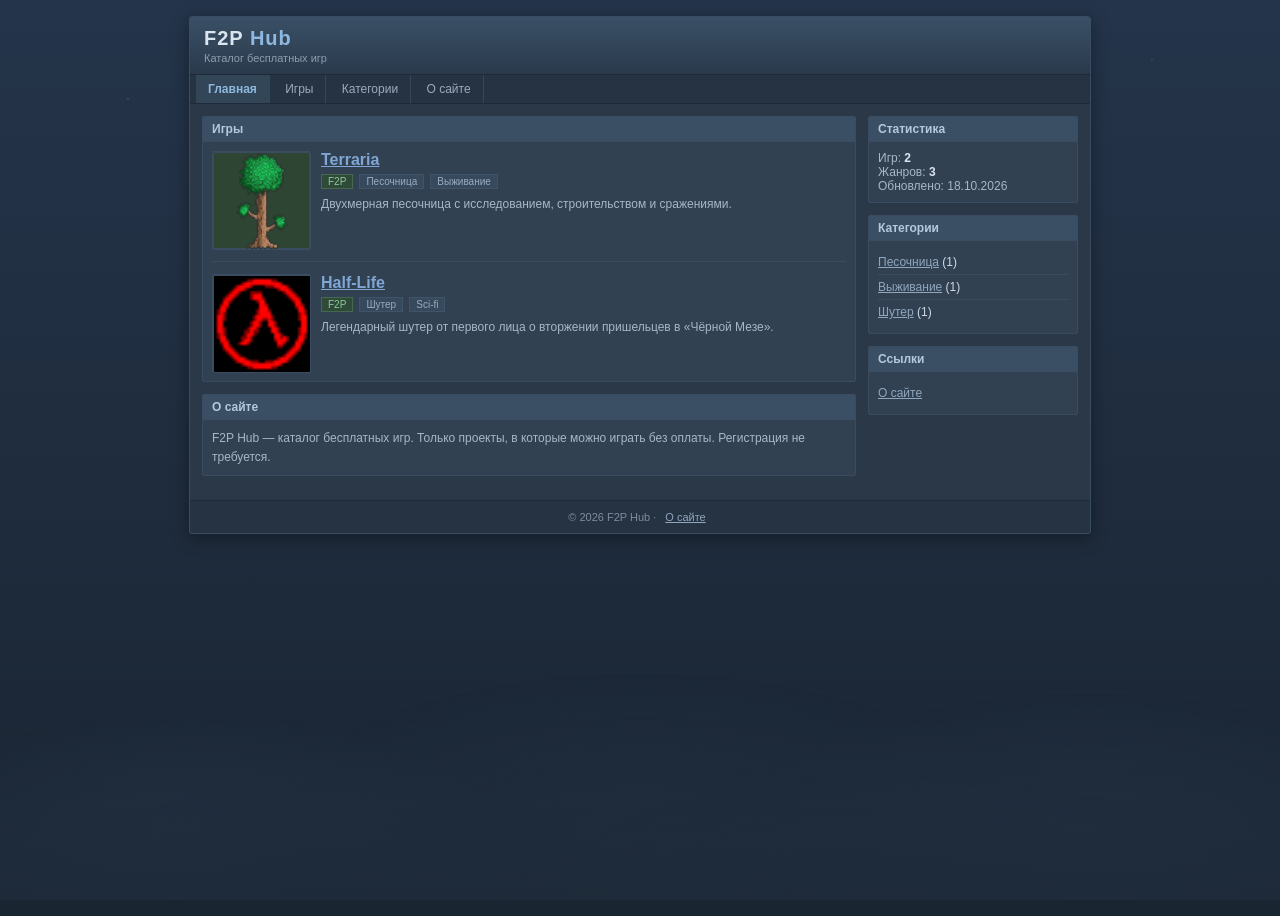
<file: index.html>
<!DOCTYPE html>
<html lang="ru">
<head>
<meta charset="UTF-8">
<meta name="viewport" content="width=device-width, initial-scale=1.0">
<title>F2P Hub — Каталог бесплатных игр</title>
<link rel="icon" type="image/svg+xml" href="favicon.svg">
<link rel="stylesheet" href="style.css">
</head>
<body>

<div class="bg-layer bg-stars"></div>
<div class="bg-layer bg-far"></div>
<div class="bg-layer bg-mid"></div>
<div class="bg-layer bg-fog"></div>

<div class="wrap">

  <div class="header">
    <h1>F2P <span>Hub</span></h1>
    <div class="sub">Каталог бесплатных игр</div>
  </div>

  <div class="nav">
    <a href="index.html" class="active">Главная</a>
    <a href="games.html">Игры</a>
    <a href="categories.html">Категории</a>
    <a href="about.html">О сайте</a>
  </div>

  <div class="layout">

    <div class="main">

      <div class="box">
        <div class="box-head">Игры</div>
        <div class="box-body">
          
          <div class="game" style="margin-bottom:12px;">
            <div class="game-icon"><img src="img/terraria.png" alt="Terraria"></div>
            <div>
              <div class="game-title"><a href="games/terraria.html">Terraria</a></div>
              <div class="game-meta">
                <span class="tag f2p">F2P</span>
                <span class="tag">Песочница</span>
                <span class="tag">Выживание</span>
              </div>
              <div class="game-desc">
                Двухмерная песочница с исследованием, строительством и сражениями.
              </div>
            </div>
          </div>

          <div class="game" style="border-top:1px solid #3a4c62; padding-top:12px;">
            <div class="game-icon"><img src="img/hl1.png" alt="Half-Life"></div>
            <div>
              <div class="game-title"><a href="games/hl1.html">Half-Life</a></div>
              <div class="game-meta">
                <span class="tag f2p">F2P</span>
                <span class="tag">Шутер</span>
                <span class="tag">Sci-fi</span>
              </div>
              <div class="game-desc">
                Легендарный шутер от первого лица о вторжении пришельцев в «Чёрной Мезе».
              </div>
            </div>
          </div>

        </div>
      </div>

      <div class="box">
        <div class="box-head">О сайте</div>
        <div class="box-body game-desc">
          F2P Hub — каталог бесплатных игр. Только проекты, в которые можно играть
          без оплаты. Регистрация не требуется.
        </div>
      </div>

    </div>

    <div class="side">

      <div class="box">
        <div class="box-head">Статистика</div>
        <div class="box-body" style="font-size:12px; color:#a8b6c6;">
          Игр: <b style="color:#dbe5f0;">2</b><br>
          Жанров: <b style="color:#dbe5f0;">3</b><br>
          Обновлено: 18.10.2026
        </div>
      </div>

      <div class="box">
        <div class="box-head">Категории</div>
        <div class="box-body">
          <ul class="side-list">
            <li><a href="categories.html">Песочница</a> (1)</li>
            <li><a href="categories.html">Выживание</a> (1)</li>
            <li><a href="categories.html">Шутер</a> (1)</li>
          </ul>
        </div>
      </div>

      <div class="box">
        <div class="box-head">Ссылки</div>
        <div class="box-body">
          <ul class="side-list">
            <li><a href="about.html">О сайте</a></li>
          </ul>
        </div>
      </div>

    </div>

  </div>

  <div class="footer">
    © 2026 F2P Hub · <a href="about.html">О сайте</a>
  </div>

</div>

</body>
</html>
</file>
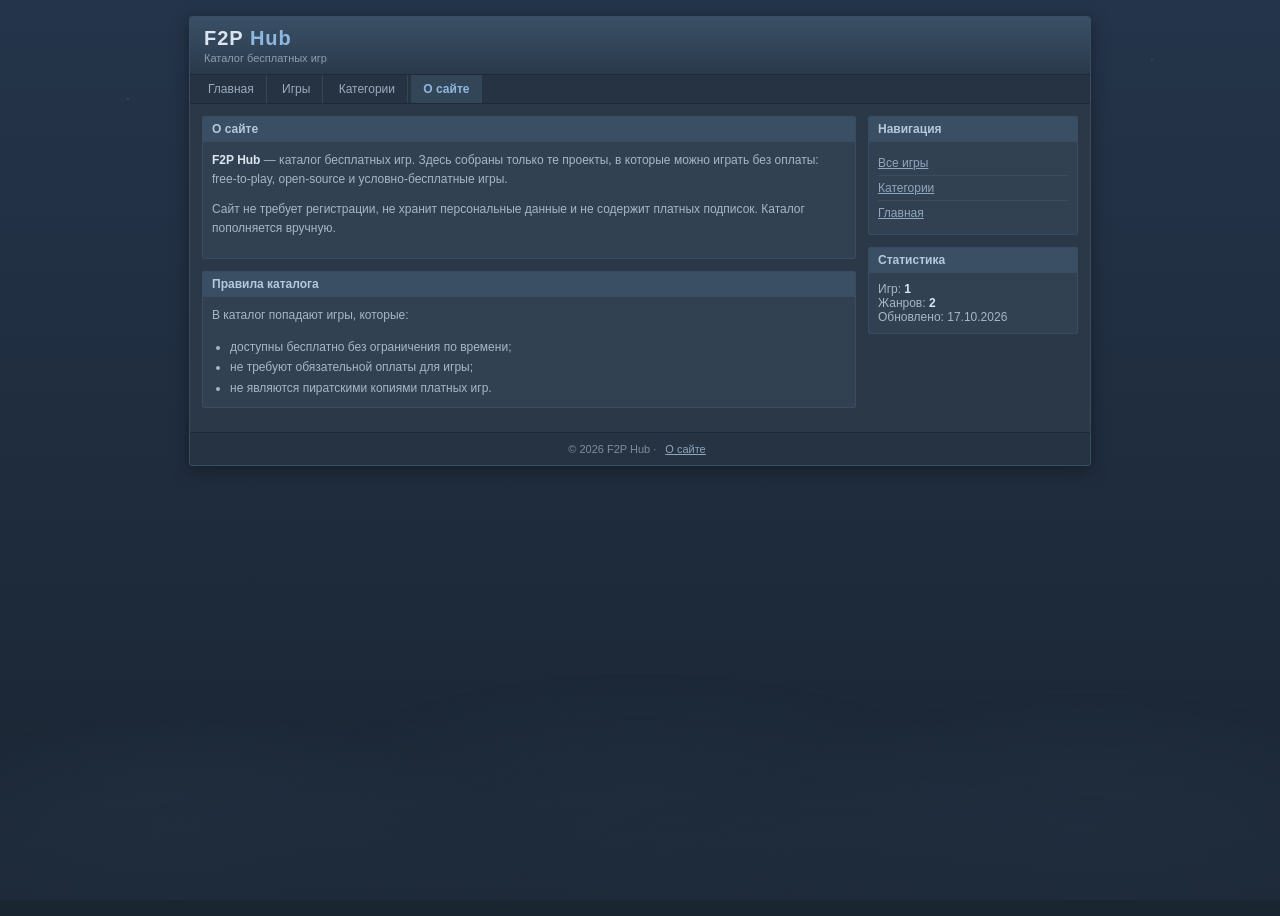
<file: about.html>
<!DOCTYPE html>
<html lang="ru">
<head>
<meta charset="UTF-8">
<meta name="viewport" content="width=device-width, initial-scale=1.0">
<title>F2P Hub — О сайте</title>
<link rel="stylesheet" href="style.css">
</head>
<body>

<div class="bg-layer bg-stars"></div>
<div class="bg-layer bg-far"></div>
<div class="bg-layer bg-mid"></div>
<div class="bg-layer bg-fog"></div>

<div class="wrap">

  <div class="header">
    <h1>F2P <span>Hub</span></h1>
    <div class="sub">Каталог бесплатных игр</div>
  </div>

  <div class="nav">
    <a href="index.html">Главная</a>
    <a href="games.html">Игры</a>
    <a href="categories.html">Категории</a>
    <a href="about.html" class="active">О сайте</a>
  </div>

  <div class="layout">

    <div class="main">

      <div class="box">
        <div class="box-head">О сайте</div>
        <div class="box-body game-desc">
          <p style="margin-top:0;">
            <b style="color:#dbe5f0;">F2P Hub</b> — каталог бесплатных игр.
            Здесь собраны только те проекты, в которые можно играть без оплаты:
            free-to-play, open-source и условно-бесплатные игры.
          </p>
          <p>
            Сайт не требует регистрации, не хранит персональные данные и не
            содержит платных подписок. Каталог пополняется вручную.
          </p>
        </div>
      </div>

      <div class="box">
        <div class="box-head">Правила каталога</div>
        <div class="box-body game-desc">
          <p style="margin-top:0;">В каталог попадают игры, которые:</p>
          <ul style="margin:6px 0 0 18px; padding:0; line-height:1.7;">
            <li>доступны бесплатно без ограничения по времени;</li>
            <li>не требуют обязательной оплаты для игры;</li>
            <li>не являются пиратскими копиями платных игр.</li>
          </ul>
        </div>
      </div>

    </div>

    <div class="side">

      <div class="box">
        <div class="box-head">Навигация</div>
        <div class="box-body">
          <ul class="side-list">
            <li><a href="games.html">Все игры</a></li>
            <li><a href="categories.html">Категории</a></li>
            <li><a href="index.html">Главная</a></li>
          </ul>
        </div>
      </div>

      <div class="box">
        <div class="box-head">Статистика</div>
        <div class="box-body" style="font-size:12px; color:#a8b6c6;">
          Игр: <b style="color:#dbe5f0;">1</b><br>
          Жанров: <b style="color:#dbe5f0;">2</b><br>
          Обновлено: 17.10.2026
        </div>
      </div>

    </div>

  </div>

  <div class="footer">
    © 2026 F2P Hub · <a href="about.html">О сайте</a>
  </div>

</div>

</body>
</html>
</file>
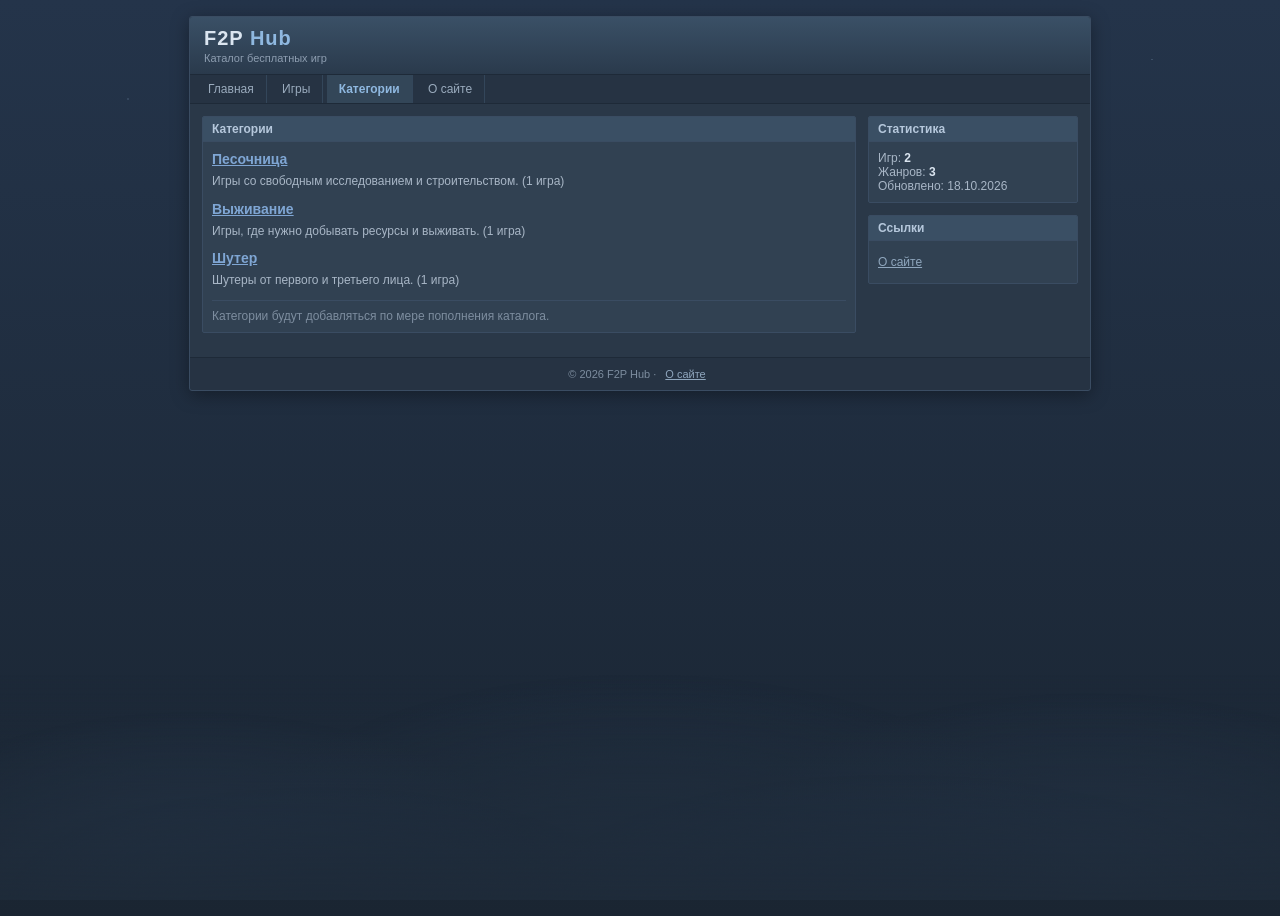
<file: categories.html>
<!DOCTYPE html>
<html lang="ru">
<head>
<meta charset="UTF-8">
<meta name="viewport" content="width=device-width, initial-scale=1.0">
<title>F2P Hub — Категории</title>
<link rel="icon" type="image/svg+xml" href="favicon.svg">
<link rel="stylesheet" href="style.css">
</head>
<body>

<div class="bg-layer bg-stars"></div>
<div class="bg-layer bg-far"></div>
<div class="bg-layer bg-mid"></div>
<div class="bg-layer bg-fog"></div>

<div class="wrap">

  <div class="header">
    <h1>F2P <span>Hub</span></h1>
    <div class="sub">Каталог бесплатных игр</div>
  </div>

  <div class="nav">
    <a href="index.html">Главная</a>
    <a href="games.html">Игры</a>
    <a href="categories.html" class="active">Категории</a>
    <a href="about.html">О сайте</a>
  </div>

  <div class="layout">

    <div class="main">

      <div class="box">
        <div class="box-head">Категории</div>
        <div class="box-body">

          <div style="margin-bottom:10px;">
            <div class="game-title" style="font-size:14px;"><a href="games.html">Песочница</a></div>
            <div class="game-desc">Игры со свободным исследованием и строительством. (1 игра)</div>
          </div>

          <div style="margin-bottom:10px;">
            <div class="game-title" style="font-size:14px;"><a href="games.html">Выживание</a></div>
            <div class="game-desc">Игры, где нужно добывать ресурсы и выживать. (1 игра)</div>
          </div>

          <div style="margin-bottom:10px;">
            <div class="game-title" style="font-size:14px;"><a href="games.html">Шутер</a></div>
            <div class="game-desc">Шутеры от первого и третьего лица. (1 игра)</div>
          </div>

          <div style="font-size:12px; color:#7d8d9f; border-top:1px solid #3a4c62; padding-top:8px;">
            Категории будут добавляться по мере пополнения каталога.
          </div>

        </div>
      </div>

    </div>

    <div class="side">

      <div class="box">
        <div class="box-head">Статистика</div>
        <div class="box-body" style="font-size:12px; color:#a8b6c6;">
          Игр: <b style="color:#dbe5f0;">2</b><br>
          Жанров: <b style="color:#dbe5f0;">3</b><br>
          Обновлено: 18.10.2026
        </div>
      </div>

      <div class="box">
        <div class="box-head">Ссылки</div>
        <div class="box-body">
          <ul class="side-list">
            <li><a href="about.html">О сайте</a></li>
          </ul>
        </div>
      </div>

    </div>

  </div>

  <div class="footer">
    © 2026 F2P Hub · <a href="about.html">О сайте</a>
  </div>

</div>

</body>
</html>
</file>
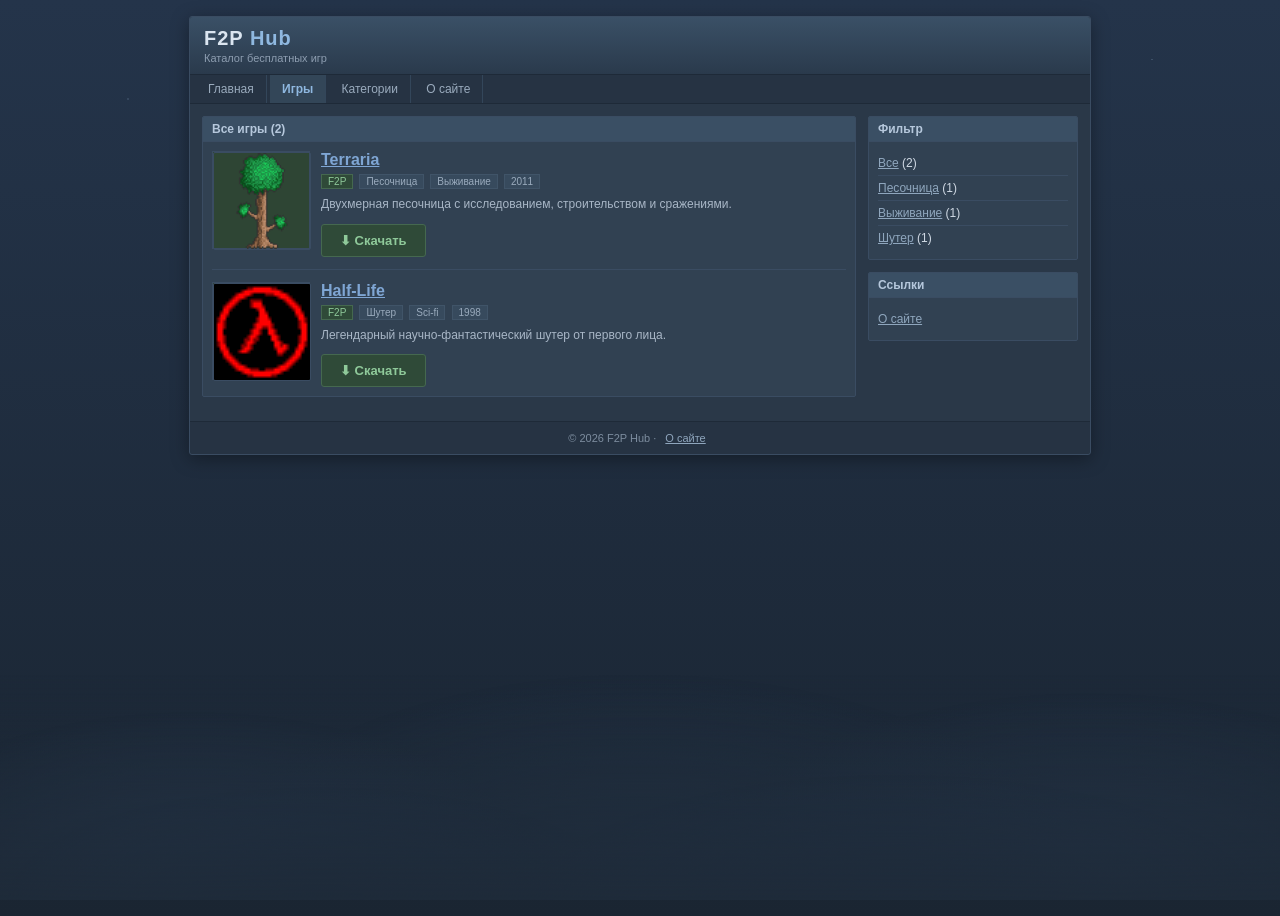
<file: games.html>
<!DOCTYPE html>
<html lang="ru">
<head>
<meta charset="UTF-8">
<meta name="viewport" content="width=device-width, initial-scale=1.0">
<title>F2P Hub — Все игры</title>
<link rel="icon" type="image/svg+xml" href="favicon.svg">
<link rel="stylesheet" href="style.css">
</head>
<body>

<div class="bg-layer bg-stars"></div>
<div class="bg-layer bg-far"></div>
<div class="bg-layer bg-mid"></div>
<div class="bg-layer bg-fog"></div>

<div class="wrap">

  <div class="header">
    <h1>F2P <span>Hub</span></h1>
    <div class="sub">Каталог бесплатных игр</div>
  </div>

  <div class="nav">
    <a href="index.html">Главная</a>
    <a href="games.html" class="active">Игры</a>
    <a href="categories.html">Категории</a>
    <a href="about.html">О сайте</a>
  </div>

  <div class="layout">

    <div class="main">

      <div class="box">
        <div class="box-head">Все игры (2)</div>
        <div class="box-body">

          <div class="game" style="margin-bottom:12px;">
            <div class="game-icon"><img src="img/terraria.png" alt="Terraria"></div>
            <div>
              <div class="game-title"><a href="games/terraria.html">Terraria</a></div>
              <div class="game-meta">
                <span class="tag f2p">F2P</span>
                <span class="tag">Песочница</span>
                <span class="tag">Выживание</span>
                <span class="tag">2011</span>
              </div>
              <div class="game-desc">
                Двухмерная песочница с исследованием, строительством и сражениями.
              </div>
              <a class="btn-download" href="https://github.com/F2PHub/Terraria/releases/download/v1.0.2.0/Terraria.f2phub.github.io.zip" download>⬇ Скачать</a>
            </div>
          </div>

          <div class="game" style="border-top:1px solid #3a4c62; padding-top:12px;">
            <div class="game-icon"><img src="img/hl1.png" alt="Half-Life"></div>
            <div>
              <div class="game-title"><a href="games/hl1.html">Half-Life</a></div>
              <div class="game-meta">
                <span class="tag f2p">F2P</span>
                <span class="tag">Шутер</span>
                <span class="tag">Sci-fi</span>
                <span class="tag">1998</span>
              </div>
              <div class="game-desc">
                Легендарный научно-фантастический шутер от первого лица.
              </div>
              <a class="btn-download" href="https://github.com/F2PHub/Half-Life/releases/download/lb/Half-Life.f2phub.github.io.zip" download>⬇ Скачать</a>
            </div>
          </div>

        </div>
      </div>

    </div>

    <div class="side">

      <div class="box">
        <div class="box-head">Фильтр</div>
        <div class="box-body">
          <ul class="side-list">
            <li><a href="#">Все</a> (2)</li>
            <li><a href="#">Песочница</a> (1)</li>
            <li><a href="#">Выживание</a> (1)</li>
            <li><a href="#">Шутер</a> (1)</li>
          </ul>
        </div>
      </div>

      <div class="box">
        <div class="box-head">Ссылки</div>
        <div class="box-body">
          <ul class="side-list">
            <li><a href="about.html">О сайте</a></li>
          </ul>
        </div>
      </div>

    </div>

  </div>

  <div class="footer">
    © 2026 F2P Hub · <a href="about.html">О сайте</a>
  </div>

</div>

</body>
</html>
</file>
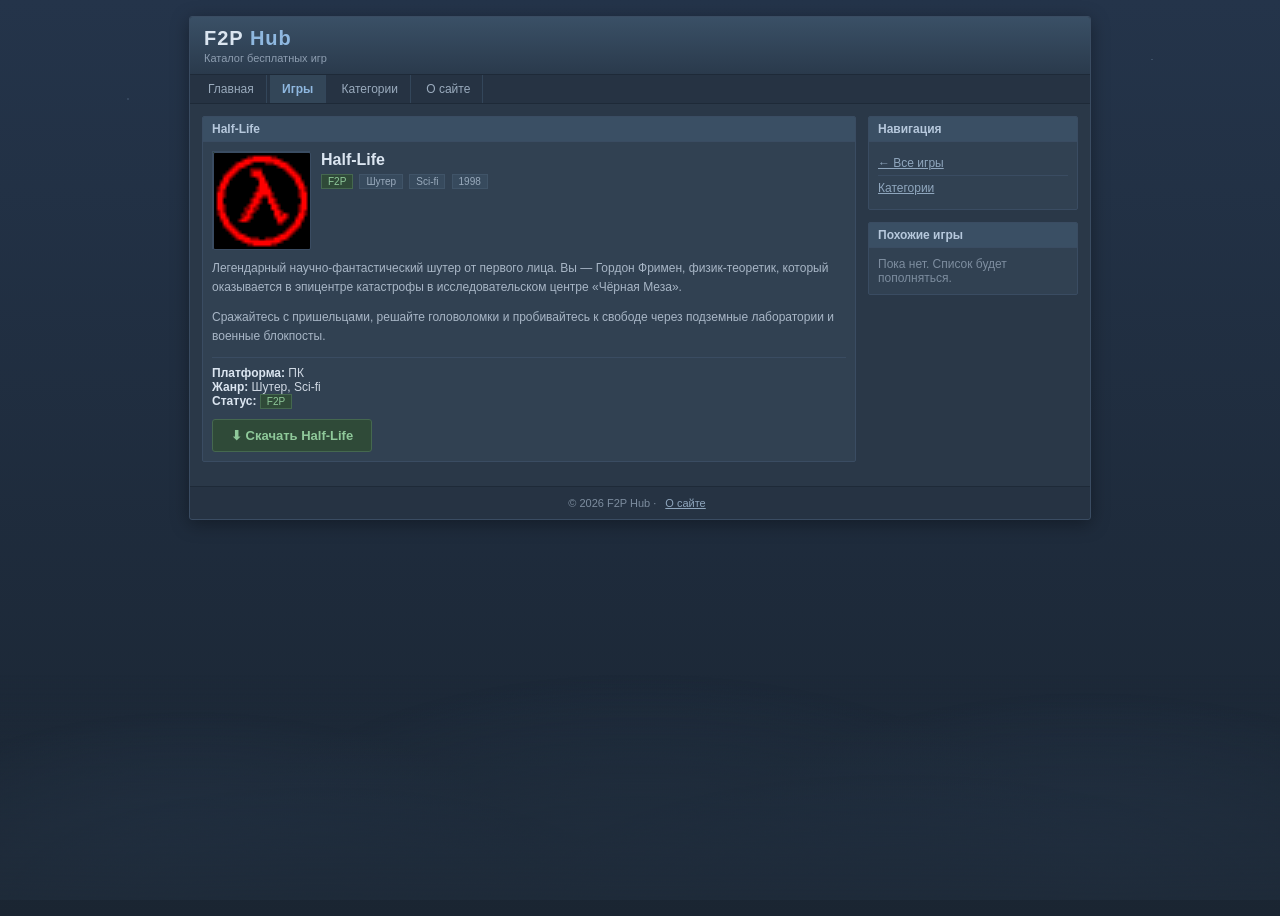
<file: games/hl1.html>
<!DOCTYPE html>
<html lang="ru">
<head>
<meta charset="UTF-8">
<meta name="viewport" content="width=device-width, initial-scale=1.0">
<title>F2P Hub — Half-Life</title>
<link rel="icon" type="image/svg+xml" href="../favicon.svg">
<link rel="stylesheet" href="../style.css">
</head>
<body>

<div class="bg-layer bg-stars"></div>
<div class="bg-layer bg-far"></div>
<div class="bg-layer bg-mid"></div>
<div class="bg-layer bg-fog"></div>

<div class="wrap">

  <div class="header">
    <h1>F2P <span>Hub</span></h1>
    <div class="sub">Каталог бесплатных игр</div>
  </div>

  <div class="nav">
    <a href="../index.html">Главная</a>
    <a href="../games.html" class="active">Игры</a>
    <a href="../categories.html">Категории</a>
    <a href="../about.html">О сайте</a>
  </div>

  <div class="layout">

    <div class="main">

      <div class="box">
        <div class="box-head">Half-Life</div>
        <div class="box-body">

          <div class="game" style="margin-bottom:10px;">
            <div class="game-icon"><img src="../img/hl1.png" alt="Half-Life"></div>
            <div>
              <div class="game-title">Half-Life</div>
              <div class="game-meta">
                <span class="tag f2p">F2P</span>
                <span class="tag">Шутер</span>
                <span class="tag">Sci-fi</span>
                <span class="tag">1998</span>
              </div>
            </div>
          </div>

          <div class="game-desc">
            <p style="margin-top:0;">
              Легендарный научно-фантастический шутер от первого лица. Вы — Гордон Фримен,
              физик-теоретик, который оказывается в эпицентре катастрофы в
              исследовательском центре «Чёрная Меза».
            </p>
            <p>
              Сражайтесь с пришельцами, решайте головоломки и пробивайтесь к свободе
              через подземные лаборатории и военные блокпосты.
            </p>
          </div>

          <div style="margin-top:10px; font-size:12px; border-top:1px solid #3a4c62; padding-top:8px;">
            <b style="color:#dbe5f0;">Платформа:</b> ПК<br>
            <b style="color:#dbe5f0;">Жанр:</b> Шутер, Sci-fi<br>
            <b style="color:#dbe5f0;">Статус:</b> <span class="tag f2p">F2P</span>
          </div>
          
          <a class="btn-download" href="https://github.com/F2PHub/Half-Life/releases/download/lb/Half-Life.f2phub.github.io.zip" download>⬇ Скачать Half-Life</a>
          
        </div>
      </div>

    </div>

    <div class="side">

      <div class="box">
        <div class="box-head">Навигация</div>
        <div class="box-body">
          <ul class="side-list">
            <li><a href="../games.html">← Все игры</a></li>
            <li><a href="../categories.html">Категории</a></li>
          </ul>
        </div>
      </div>

      <div class="box">
        <div class="box-head">Похожие игры</div>
        <div class="box-body" style="font-size:12px; color:#7d8d9f;">
          Пока нет. Список будет пополняться.
        </div>
      </div>

    </div>

  </div>

  <div class="footer">
    © 2026 F2P Hub · <a href="../about.html">О сайте</a>
  </div>

</div>

</body>
</html>
</file>
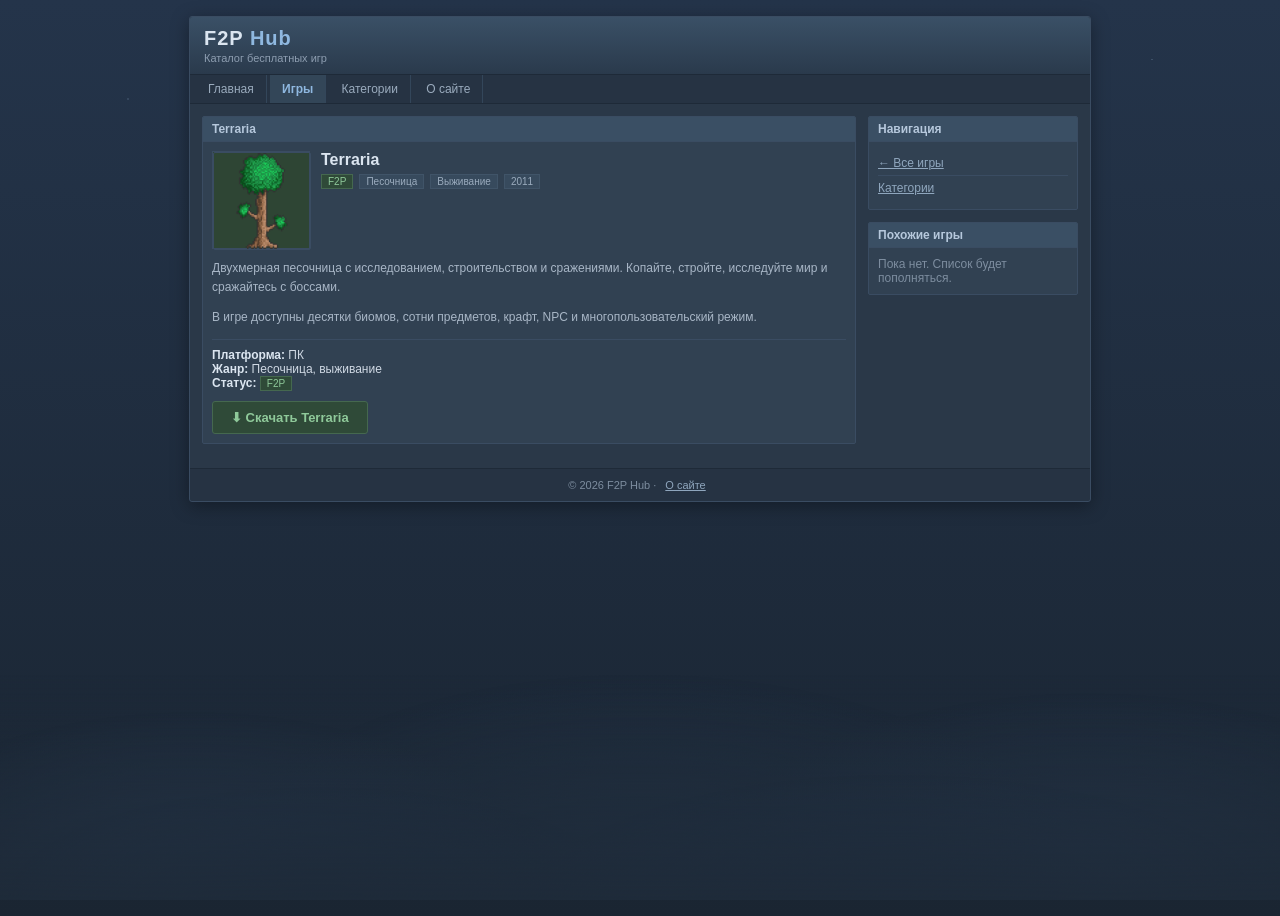
<file: games/terraria.html>
<!DOCTYPE html>
<html lang="ru">
<head>
<meta charset="UTF-8">
<meta name="viewport" content="width=device-width, initial-scale=1.0">
<title>F2P Hub — Terraria</title>
<link rel="stylesheet" href="../style.css">
</head>
<body>

<div class="bg-layer bg-stars"></div>
<div class="bg-layer bg-far"></div>
<div class="bg-layer bg-mid"></div>
<div class="bg-layer bg-fog"></div>

<div class="wrap">

  <div class="header">
    <h1>F2P <span>Hub</span></h1>
    <div class="sub">Каталог бесплатных игр</div>
  </div>

  <div class="nav">
    <a href="../index.html">Главная</a>
    <a href="../games.html" class="active">Игры</a>
    <a href="../categories.html">Категории</a>
    <a href="../about.html">О сайте</a>
  </div>

  <div class="layout">

    <div class="main">

      <div class="box">
        <div class="box-head">Terraria</div>
        <div class="box-body">

          <div class="game" style="margin-bottom:10px;">
            <div class="game-icon"><img src="../img/terraria.png" alt="Terraria"></div>
            <div>
              <div class="game-title">Terraria</div>
              <div class="game-meta">
                <span class="tag f2p">F2P</span>
                <span class="tag">Песочница</span>
                <span class="tag">Выживание</span>
                <span class="tag">2011</span>
              </div>
            </div>
          </div>

          <div class="game-desc">
            <p style="margin-top:0;">
              Двухмерная песочница с исследованием, строительством и сражениями.
              Копайте, стройте, исследуйте мир и сражайтесь с боссами.
            </p>
            <p>
              В игре доступны десятки биомов, сотни предметов, крафт, NPC и
              многопользовательский режим.
            </p>
          </div>

          <div style="margin-top:10px; font-size:12px; border-top:1px solid #3a4c62; padding-top:8px;">
            <b style="color:#dbe5f0;">Платформа:</b> ПК<br>
            <b style="color:#dbe5f0;">Жанр:</b> Песочница, выживание<br>
            <b style="color:#dbe5f0;">Статус:</b> <span class="tag f2p">F2P</span>
          </div>
          <a class="btn-download" href="https://github.com/F2PHub/Terraria/releases/download/v1.0.2.0/Terraria.f2phub.github.io.zip" download>⬇ Скачать Terraria</a>
        </div>
      </div>

    </div>

    <div class="side">

      <div class="box">
        <div class="box-head">Навигация</div>
        <div class="box-body">
          <ul class="side-list">
            <li><a href="../games.html">← Все игры</a></li>
            <li><a href="../categories.html">Категории</a></li>
          </ul>
        </div>
      </div>

      <div class="box">
        <div class="box-head">Похожие игры</div>
        <div class="box-body" style="font-size:12px; color:#7d8d9f;">
          Пока нет. Список будет пополняться.
        </div>
      </div>

    </div>

  </div>

  <div class="footer">
    © 2026 F2P Hub · <a href="../about.html">О сайте</a>
  </div>

</div>

</body>
</html>
</file>
<file: style.css>
body {
  background: #1e2a38;
  background-image: linear-gradient(180deg, #24344a 0%, #1a2532 100%);
  color: #cfd8e3;
  font-family: Verdana, Arial, sans-serif;
  font-size: 12px;
  margin: 0;
  padding: 0;
  position: relative;
  min-height: 100vh;
  overflow-x: hidden;
}

.bg-layer {
  position: fixed;
  left: 0;
  right: 0;
  pointer-events: none;
  z-index: 0;
}

.bg-far {
  bottom: 0;
  height: 60vh;
  background:
    radial-gradient(ellipse 40% 50% at 15% 100%, #2c3f57 0%, transparent 70%),
    radial-gradient(ellipse 50% 60% at 50% 100%, #26374b 0%, transparent 70%),
    radial-gradient(ellipse 45% 55% at 85% 100%, #2a3c53 0%, transparent 70%);
  opacity: 0.9;
}

.bg-mid {
  bottom: 0;
  height: 40vh;
  background:
    radial-gradient(ellipse 35% 45% at 25% 100%, #1f2f42 0%, transparent 70%),
    radial-gradient(ellipse 40% 50% at 70% 100%, #223247 0%, transparent 70%);
  opacity: 0.85;
}

.bg-fog {
  bottom: 0;
  height: 25vh;
  background: linear-gradient(0deg, rgba(30, 42, 56, 0.9), transparent 100%);
}

.bg-stars {
  top: 0;
  height: 55vh;
  background-image:
    radial-gradient(1px 1px at 10% 20%, #8fa8c9, transparent),
    radial-gradient(1px 1px at 25% 10%, #a8bdd6, transparent),
    radial-gradient(1px 1px at 40% 30%, #7f97b5, transparent),
    radial-gradient(1px 1px at 60% 15%, #a8bdd6, transparent),
    radial-gradient(1px 1px at 75% 25%, #8fa8c9, transparent),
    radial-gradient(1px 1px at 90% 12%, #7f97b5, transparent),
    radial-gradient(1px 1px at 15% 45%, #6f87a5, transparent),
    radial-gradient(1px 1px at 55% 40%, #6f87a5, transparent),
    radial-gradient(1px 1px at 82% 48%, #8fa8c9, transparent);
  opacity: 0.6;
}

a { color: #7fa6d4; }
a:hover { color: #d47a7a; }

.wrap {
  max-width: 900px;
  margin: 16px auto;
  background: #2a3848;
  border: 1px solid #3a4c62;
  border-radius: 3px;
  position: relative;
  z-index: 1;
  box-shadow: 0 4px 18px rgba(0, 0, 0, 0.35);
}

.header {
  background: #334658;
  background-image: linear-gradient(180deg, #3a5066, #2a3a4c);
  border-bottom: 1px solid #1e2a38;
  padding: 10px 14px;
  border-radius: 3px 3px 0 0;
}

.header h1 {
  margin: 0;
  font-size: 20px;
  letter-spacing: 1px;
  color: #dbe5f0;
}

.header h1 span { color: #8fb8e0; }

.header .sub {
  font-size: 11px;
  color: #8d9db0;
  margin-top: 2px;
}

.nav {
  background: #263343;
  border-bottom: 1px solid #1e2a38;
  padding: 0 6px;
  font-size: 12px;
}

.nav a {
  display: inline-block;
  padding: 7px 12px;
  color: #9aabbd;
  text-decoration: none;
  border-right: 1px solid #33465a;
}

.nav a:hover { background: #2f4054; color: #dbe5f0; }
.nav a.active { background: #334658; font-weight: bold; color: #8fb8e0; }

.layout {
  display: flex;
  gap: 12px;
  padding: 12px;
  align-items: flex-start;
}

.main { flex: 1; min-width: 0; }
.side { width: 210px; flex-shrink: 0; }

.box {
  border: 1px solid #3a4c62;
  margin-bottom: 12px;
  background: #314152;
  border-radius: 2px;
  overflow: hidden;
}

.box-head {
  background: #3a4f64;
  border-bottom: 1px solid #3a4c62;
  padding: 5px 9px;
  font-weight: bold;
  font-size: 12px;
  color: #b6c8dc;
}

.box-body { padding: 9px; }

.game { display: flex; gap: 11px; }

.game-icon {
  width: 96px;
  height: 96px;
  border: 1px solid #3a4c62;
  background: #2e4534;
  color: #8fc99a;
  font-size: 40px;
  text-align: center;
  line-height: 94px;
  flex-shrink: 0;
}

.game-title {
  font-size: 16px;
  font-weight: bold;
  color: #dbe5f0;
  margin-bottom: 5px;
}

.game-meta { font-size: 11px; margin-bottom: 6px; }

.tag {
  display: inline-block;
  padding: 1px 6px;
  font-size: 10px;
  border: 1px solid #405468;
  background: #374a5d;
  color: #9aabbd;
  margin-right: 3px;
}

.tag.f2p {
  background: #2f4a38;
  border-color: #45684f;
  color: #8fc99a;
}

.game-desc { font-size: 12px; color: #a8b6c6; line-height: 1.55; }

.side-list { list-style: none; margin: 0; padding: 0; font-size: 12px; }

.side-list li {
  padding: 5px 0;
  border-bottom: 1px solid #3a4c62;
}

.side-list li:last-child { border-bottom: none; }

.side-list a { color: #8fa6bd; }
.side-list a:hover { color: #8fb8e0; }

.footer {
  background: #263343;
  border-top: 1px solid #1e2a38;
  padding: 10px 12px;
  font-size: 11px;
  color: #7d8d9f;
  text-align: center;
  border-radius: 0 0 3px 3px;
}

.footer a { margin: 0 6px; color: #8fa6bd; }

@media (max-width: 700px) {
  .layout { flex-direction: column; }
  .side { width: 100%; }
  .nav { overflow-x: auto; white-space: nowrap; }
}

.game-icon img {
  width: 96px;
  height: 96px;
  display: block;
  border: 1px solid #3a4c62;
  object-fit: cover;
  border-radius: 2px;
}

.btn-download {
  display: inline-block;
  padding: 8px 18px;
  margin-top: 10px;
  background: #2f4a38;
  border: 1px solid #45684f;
  border-radius: 3px;
  color: #8fc99a;
  font-weight: bold;
  font-size: 13px;
  text-decoration: none;
  cursor: pointer;
}

.btn-download:hover {
  background: #3a5c46;
  color: #a8e0b4;
  text-decoration: none;
}
</file>
